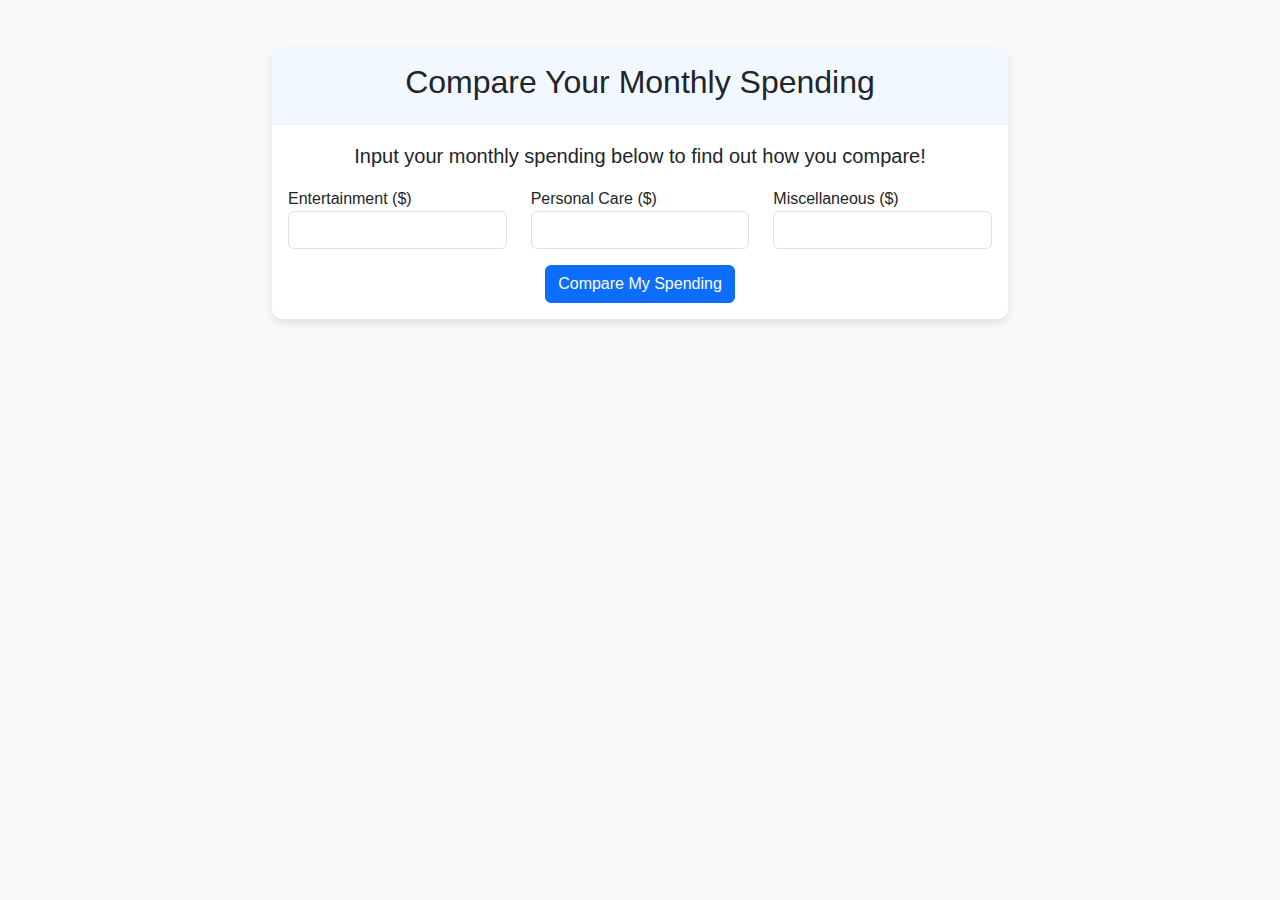
<file: pages/index/index.html>
<!DOCTYPE html>
<html lang="en">
    <head>
        <meta charset="UTF-8" />
        <meta name="viewport" content="width=device-width, initial-scale=1.0" />
        <title>Student Spending Comparison</title>
        <!-- Bootstrap CSS -->
        <link
            href="https://cdn.jsdelivr.net/npm/bootstrap@5.3.0-alpha1/dist/css/bootstrap.min.css"
            rel="stylesheet"
        />
        <!-- Custom CSS -->
        <link rel="stylesheet" href="../../css/styles.css" />
    </head>

    <body>
        <div class="container mt-5">
            <div class="row justify-content-center">
                <div class="col-md-8">
                    <div class="card">
                        <div class="card-header text-center">
                            <h2>Compare Your Monthly Spending</h2>
                        </div>
                        <div class="card-body">
                            <p class="text-center lead">
                                Input your monthly spending below to find out
                                how you compare!
                            </p>

                            <form id="spending-form">
                                <div class="row mb-3">
                                    <div class="col-md-4">
                                        <div class="form-group">
                                            <label for="entertainment"
                                                >Entertainment ($)</label
                                            >
                                            <input
                                                type="number"
                                                class="form-control"
                                                id="entertainment"
                                                min="0"
                                                step="1"
                                                required
                                            />
                                        </div>
                                    </div>
                                    <div class="col-md-4">
                                        <div class="form-group">
                                            <label for="personal-care"
                                                >Personal Care ($)</label
                                            >
                                            <input
                                                type="number"
                                                class="form-control"
                                                id="personal-care"
                                                min="0"
                                                step="1"
                                                required
                                            />
                                        </div>
                                    </div>
                                    <div class="col-md-4">
                                        <div class="form-group">
                                            <label for="miscellaneous"
                                                >Miscellaneous ($)</label
                                            >
                                            <input
                                                type="number"
                                                class="form-control"
                                                id="miscellaneous"
                                                min="0"
                                                step="1"
                                                required
                                            />
                                        </div>
                                    </div>
                                </div>
                                <div class="text-center">
                                    <button
                                        type="submit"
                                        class="btn btn-primary"
                                    >
                                        Compare My Spending
                                    </button>
                                </div>
                            </form>
                        </div>
                    </div>
                </div>
            </div>

            <div class="row mt-4 justify-content-center">
                <div class="col-md-10">
                    <div id="results" class="card d-none">
                        <div class="card-header">
                            <h3 class="text-center">
                                Your Monthly Spending Comparison
                            </h3>
                        </div>
                        <div class="card-body">
                            <div class="row">
                                <div class="col-md-12">
                                    <div id="visualization-container"></div>
                                </div>
                            </div>
                            <div class="row mt-3">
                                <div class="col-md-12">
                                    <div id="summary" class="text-center"></div>
                                </div>
                            </div>
                        </div>
                    </div>
                </div>
            </div>
        </div>

        <!-- Bootstrap JS Bundle with Popper -->
        <script src="https://cdn.jsdelivr.net/npm/bootstrap@5.3.0-alpha1/dist/js/bootstrap.bundle.min.js"></script>
        <!-- D3.js -->
        <script src="https://d3js.org/d3.v7.min.js"></script>
        <!-- Custom JS -->
        <script src="index.js"></script>
    </body>
</html>
</file>
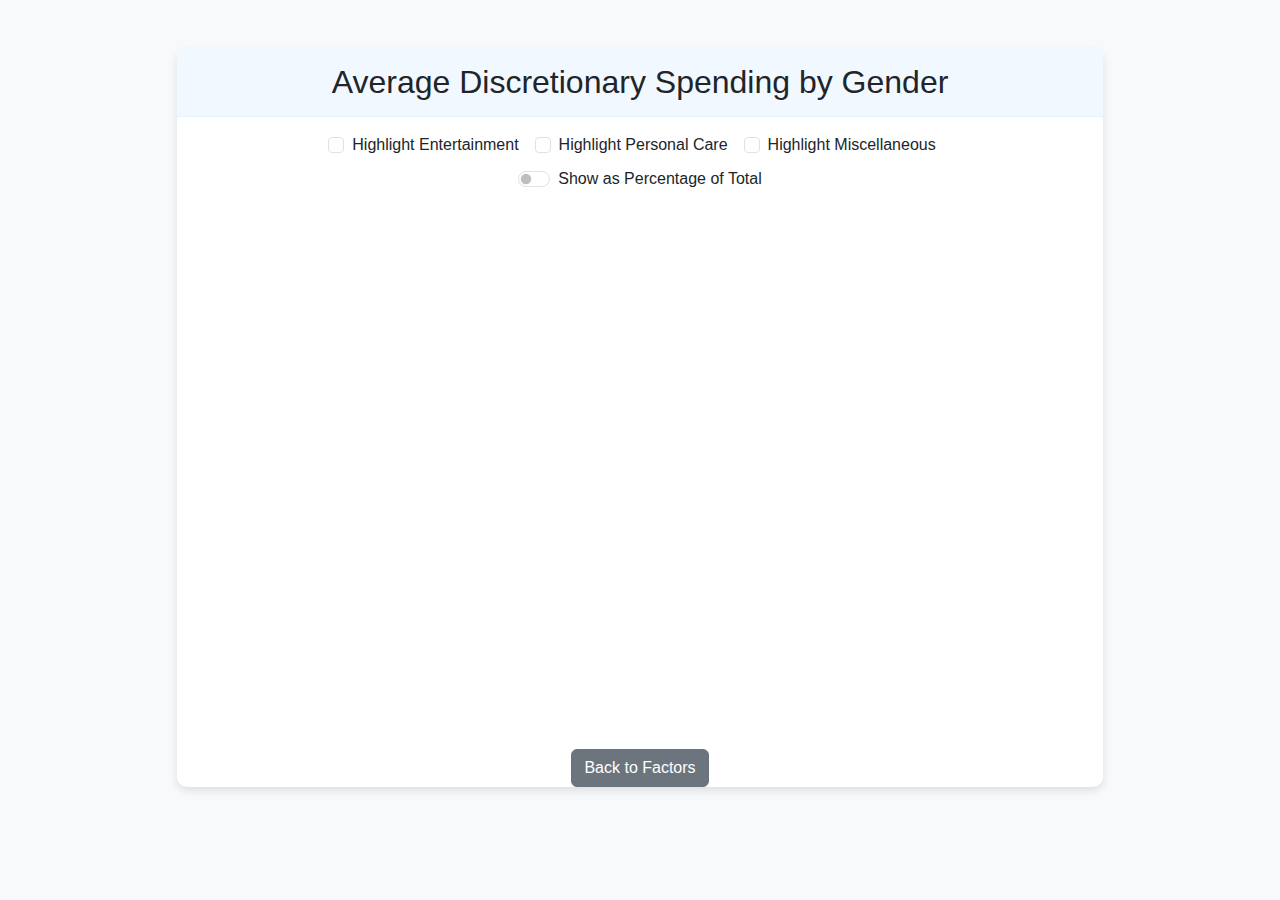
<file: pages/factor-gender/factor-gender.html>
<!DOCTYPE html>
<html lang="en">

<head>
    <meta charset="UTF-8" />
    <meta name="viewport" content="width=device-width, initial-scale=1.0" />
    <title>Student Spending by Gender</title>
    <link href="https://cdn.jsdelivr.net/npm/bootstrap@5.3.0-alpha1/dist/css/bootstrap.min.css" rel="stylesheet" />
    <link rel="stylesheet" href="https://cdn.jsdelivr.net/npm/bootstrap-icons@1.7.2/font/bootstrap-icons.css" />
    <link rel="stylesheet" href="../../css/styles.css" />
</head>

<body>
    <div class="container mt-5">
        <div class="row justify-content-center">
            <div class="col-md-10">
                <div class="card">
                    <div class="card-header">
                        <h2 class="text-center mb-0">
                            Average Discretionary Spending by Gender
                        </h2>
                    </div>
                    <div class="card-body">
                        <div class="row">
                            <div class="mb-3">
                                <div class="d-flex justify-content-center">
                                    <div class="form-check form-check-inline">
                                        <input class="form-check-input" type="checkbox" id="highlight-entertainment"
                                            value="entertainment">
                                        <label class="form-check-label" for="highlight-entertainment">Highlight
                                            Entertainment</label>
                                    </div>
                                    <div class="form-check form-check-inline">
                                        <input class="form-check-input" type="checkbox" id="highlight-personal_care"
                                            value="personal_care">
                                        <label class="form-check-label" for="highlight-personal_care">Highlight
                                            Personal Care</label>
                                    </div>
                                    <div class="form-check form-check-inline">
                                        <input class="form-check-input" type="checkbox" id="highlight-miscellaneous"
                                            value="miscellaneous">
                                        <label class="form-check-label" for="highlight-miscellaneous">Highlight
                                            Miscellaneous</label>
                                    </div>
                                </div>
                                <div class="mt-2 d-flex justify-content-center">
                                    <div class="form-check form-switch">
                                        <input class="form-check-input" type="checkbox" id="show-percentage"
                                            value="percentage">
                                        <label class="form-check-label" for="show-percentage">Show as Percentage of
                                            Total</label>
                                    </div>
                                </div>
                            </div>
                            <div id="visualization-container"></div>
                        </div>
                    </div>
                    <div class="row mt-4">
                        <div class="col-md-12 text-center">
                            <a href="../spending-factors/spending-factors.html" class="btn btn-secondary">Back to
                                Factors</a>
                        </div>
                    </div>
                </div>
            </div>
        </div>
    </div>
    </div>

    <!-- Bootstrap JS Bundle with Popper -->
    <script src="https://cdn.jsdelivr.net/npm/bootstrap@5.3.0-alpha1/dist/js/bootstrap.bundle.min.js"></script>
    <!-- D3.js -->
    <script src="https://d3js.org/d3.v7.min.js"></script>
    <!-- Custom JS -->
    <script src="../../visualizations/BaseVisualization.js"></script>
    <script src="../../visualizations/GenderVisualization.js"></script>
    <script src="factor-gender.js"></script>
</body>

</html>
</file>
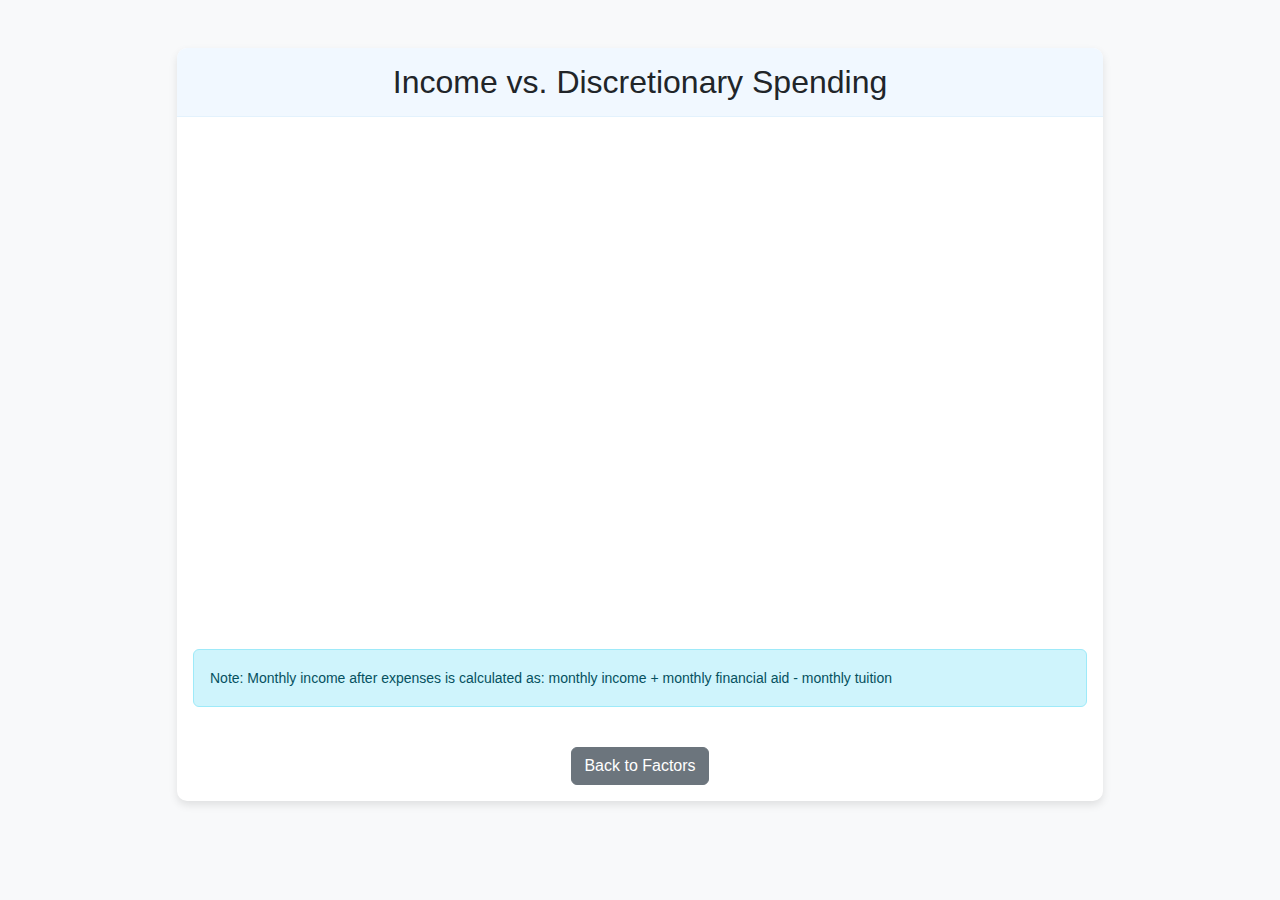
<file: pages/factor-income/factor-income.html>
<!DOCTYPE html>
<html lang="en">
    <head>
        <meta charset="UTF-8" />
        <meta name="viewport" content="width=device-width, initial-scale=1.0" />
        <title>Student Spending by Income</title>
        <link
            href="https://cdn.jsdelivr.net/npm/bootstrap@5.3.0-alpha1/dist/css/bootstrap.min.css"
            rel="stylesheet"
        />
        <link
            rel="stylesheet"
            href="https://cdn.jsdelivr.net/npm/bootstrap-icons@1.7.2/font/bootstrap-icons.css"
        />
        <link rel="stylesheet" href="../../css/styles.css" />
    </head>

    <body>
        <div class="container mt-5">
            <div class="row justify-content-center">
                <div class="col-md-10">
                    <div class="card">
                        <div class="card-header">
                            <h2 class="text-center mb-0">
                                Income vs. Discretionary Spending
                            </h2>
                        </div>
                        <div class="card-body">
                            <div class="row">
                                <div class="col-md-12">
                                    <div id="visualization-container"></div>
                                    <div class="alert alert-info mt-3">
                                        <small
                                            ><i class="fas fa-info-circle"></i>
                                            Note: Monthly income after expenses
                                            is calculated as: monthly income +
                                            monthly financial aid - monthly
                                            tuition</small
                                        >
                                    </div>
                                </div>
                            </div>
                            <div class="row mt-4">
                                <div class="col-md-12 text-center">
                                    <a
                                        href="../spending-factors/spending-factors.html"
                                        class="btn btn-secondary"
                                        >Back to Factors</a
                                    >
                                </div>
                            </div>
                        </div>
                    </div>
                </div>
            </div>
        </div>

        <!-- Bootstrap JS Bundle with Popper -->
        <script src="https://cdn.jsdelivr.net/npm/bootstrap@5.3.0-alpha1/dist/js/bootstrap.bundle.min.js"></script>
        <!-- D3.js -->
        <script src="https://d3js.org/d3.v7.min.js"></script>
        <!-- Custom JS -->
        <script src="../../visualizations/BaseVisualization.js"></script>
        <script src="../../visualizations/IncomeVisualization.js"></script>
        <script src="factor-income.js"></script>
    </body>
</html>
</file>
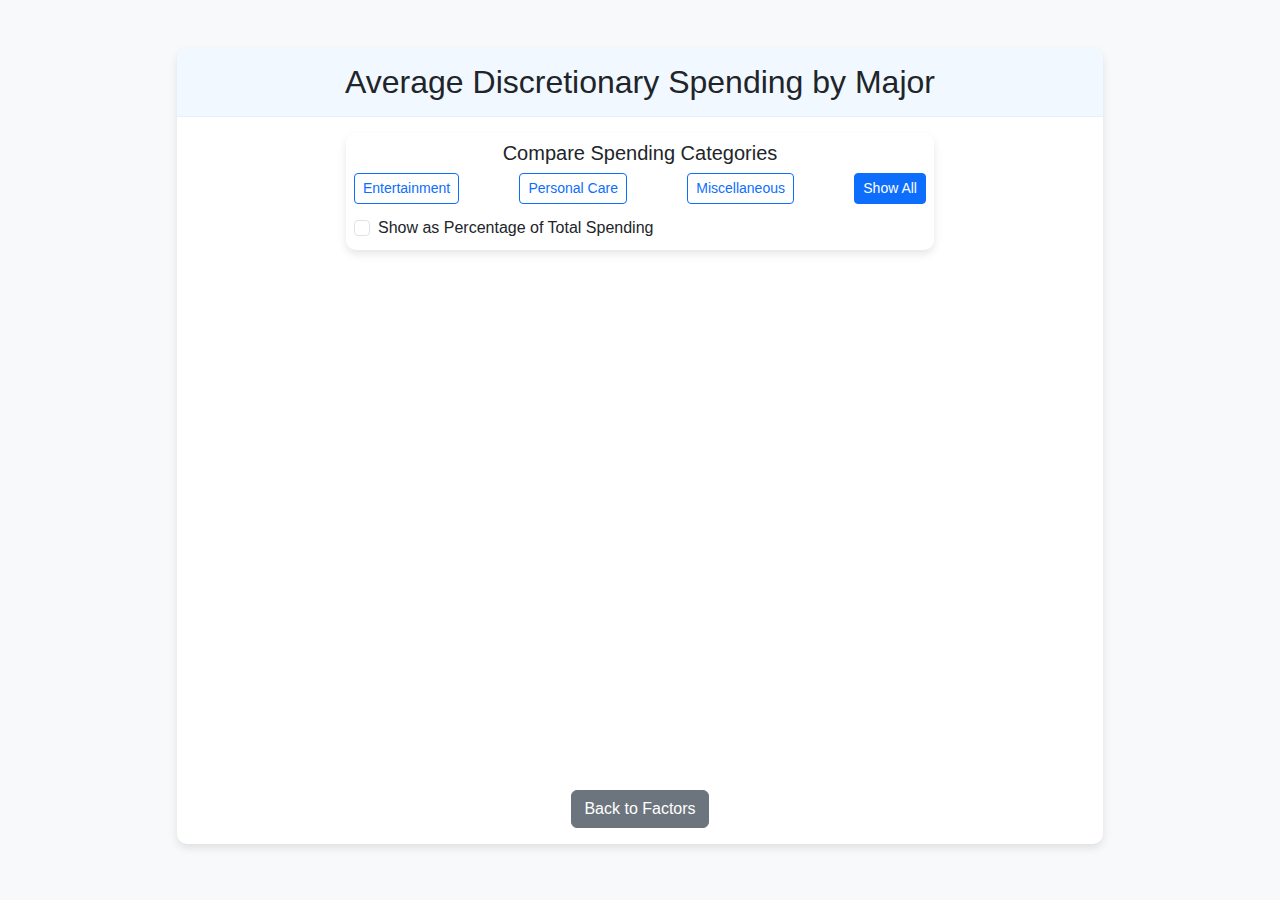
<file: pages/factor-major/factor-major.html>
<!DOCTYPE html>
<html lang="en">

<head>
    <meta charset="UTF-8" />
    <meta name="viewport" content="width=device-width, initial-scale=1.0" />
    <title>Student Spending by Major</title>
    <link href="https://cdn.jsdelivr.net/npm/bootstrap@5.3.0-alpha1/dist/css/bootstrap.min.css" rel="stylesheet" />
    <link rel="stylesheet" href="https://cdn.jsdelivr.net/npm/bootstrap-icons@1.7.2/font/bootstrap-icons.css" />
    <link rel="stylesheet" href="../../css/styles.css" />
</head>

<body>
    <div class="container mt-5">
        <div class="row justify-content-center">
            <div class="col-md-10">
                <div class="card">
                    <div class="card-header">
                        <h2 class="text-center mb-0">
                            Average Discretionary Spending by Major
                        </h2>
                    </div>
                    <div class="card-body">
                        <div class="row mb-3">
                            <div class="col-md-8 offset-md-2">
                                <div class="card">
                                    <div class="card-body p-2">
                                        <h5 class="text-center mb-2">Compare Spending Categories</h5>
                                        <div class="d-flex justify-content-between flex-wrap">
                                            <button class="btn btn-sm btn-outline-primary mb-1"
                                                data-category="entertainment">Entertainment</button>
                                            <button class="btn btn-sm btn-outline-primary mb-1"
                                                data-category="personal_care">Personal Care</button>
                                            <button class="btn btn-sm btn-outline-primary mb-1"
                                                data-category="miscellaneous">Miscellaneous</button>
                                            <button class="btn btn-sm btn-primary mb-1" data-category="all">Show
                                                All</button>
                                        </div>
                                        <div class="form-check mt-2">
                                            <input class="form-check-input" type="checkbox" id="normalize-data">
                                            <label class="form-check-label" for="normalize-data">
                                                Show as Percentage of Total Spending
                                            </label>
                                        </div>
                                    </div>
                                </div>
                            </div>
                        </div>
                        <div class="row">
                            <div class="col-md-12">
                                <div id="visualization-container"></div>
                            </div>
                        </div>
                        <div class="row mt-4">
                            <div class="col-md-12 text-center">
                                <a href="../spending-factors/spending-factors.html" class="btn btn-secondary">Back to
                                    Factors</a>
                            </div>
                        </div>
                    </div>
                </div>
            </div>
        </div>
    </div>

    <!-- Bootstrap JS Bundle with Popper -->
    <script src="https://cdn.jsdelivr.net/npm/bootstrap@5.3.0-alpha1/dist/js/bootstrap.bundle.min.js"></script>
    <!-- D3.js -->
    <script src="https://d3js.org/d3.v7.min.js"></script>
    <!-- Custom JS -->
    <script src="../../visualizations/BaseVisualization.js"></script>
    <script src="../../visualizations/MajorVisualization.js"></script>
    <script src="factor-major.js"></script>
</body>

</html>
</file>
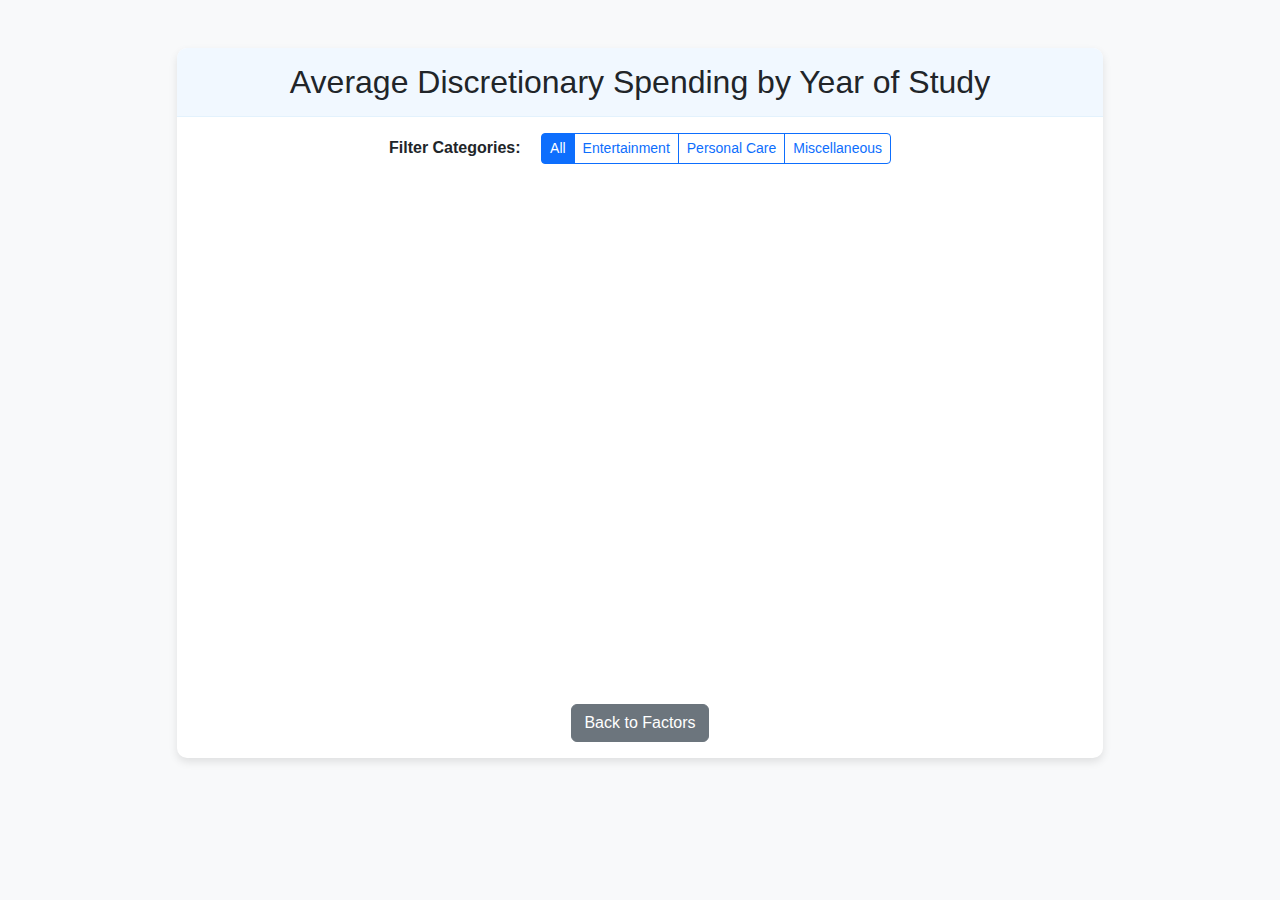
<file: pages/factor-year-of-study/factor-year-of-study.html>
<!DOCTYPE html>
<html lang="en">

<head>
    <meta charset="UTF-8" />
    <meta name="viewport" content="width=device-width, initial-scale=1.0" />
    <title>Student Spending by Year of Study</title>
    <link href="https://cdn.jsdelivr.net/npm/bootstrap@5.3.0-alpha1/dist/css/bootstrap.min.css" rel="stylesheet" />
    <link rel="stylesheet" href="https://cdn.jsdelivr.net/npm/bootstrap-icons@1.7.2/font/bootstrap-icons.css" />
    <link rel="stylesheet" href="../../css/styles.css" />
</head>

<body>
    <div class="container mt-5">
        <div class="row justify-content-center">
            <div class="col-md-10">
                <div class="card">
                    <div class="card-header">
                        <h2 class="text-center mb-0">
                            Average Discretionary Spending by Year of Study
                        </h2>
                    </div>
                    <div class="card-body">
                        <div class="row">
                            <div class="col-md-12">
                                <div class="mb-3">
                                    <div class="category-filter text-center">
                                        <div class="d-inline-block me-3">
                                            <span class="fw-bold">Filter Categories:</span>
                                        </div>
                                        <div class="btn-group" role="group" id="category-buttons">
                                            <button type="button" class="btn btn-sm btn-outline-primary active"
                                                data-category="all">All</button>
                                            <button type="button" class="btn btn-sm btn-outline-primary"
                                                data-category="entertainment">Entertainment</button>
                                            <button type="button" class="btn btn-sm btn-outline-primary"
                                                data-category="personal_care">Personal Care</button>
                                            <button type="button" class="btn btn-sm btn-outline-primary"
                                                data-category="miscellaneous">Miscellaneous</button>
                                        </div>
                                    </div>
                                </div>
                                <div id="visualization-container"></div>
                            </div>
                        </div>
                        <div class="row mt-4">
                            <div class="col-md-12 text-center">
                                <a href="../spending-factors/spending-factors.html" class="btn btn-secondary">Back to
                                    Factors</a>
                            </div>
                        </div>
                    </div>
                </div>
            </div>
        </div>
    </div>

    <!-- Bootstrap JS Bundle with Popper -->
    <script src="https://cdn.jsdelivr.net/npm/bootstrap@5.3.0-alpha1/dist/js/bootstrap.bundle.min.js"></script>
    <!-- D3.js -->
    <script src="https://d3js.org/d3.v7.min.js"></script>
    <!-- Custom JS -->
    <script src="../../visualizations/BaseVisualization.js"></script>
    <script src="../../visualizations/YearOfStudyVisualization.js"></script>
    <script src="factor-year-of-study.js"></script>
</body>

</html>
</file>
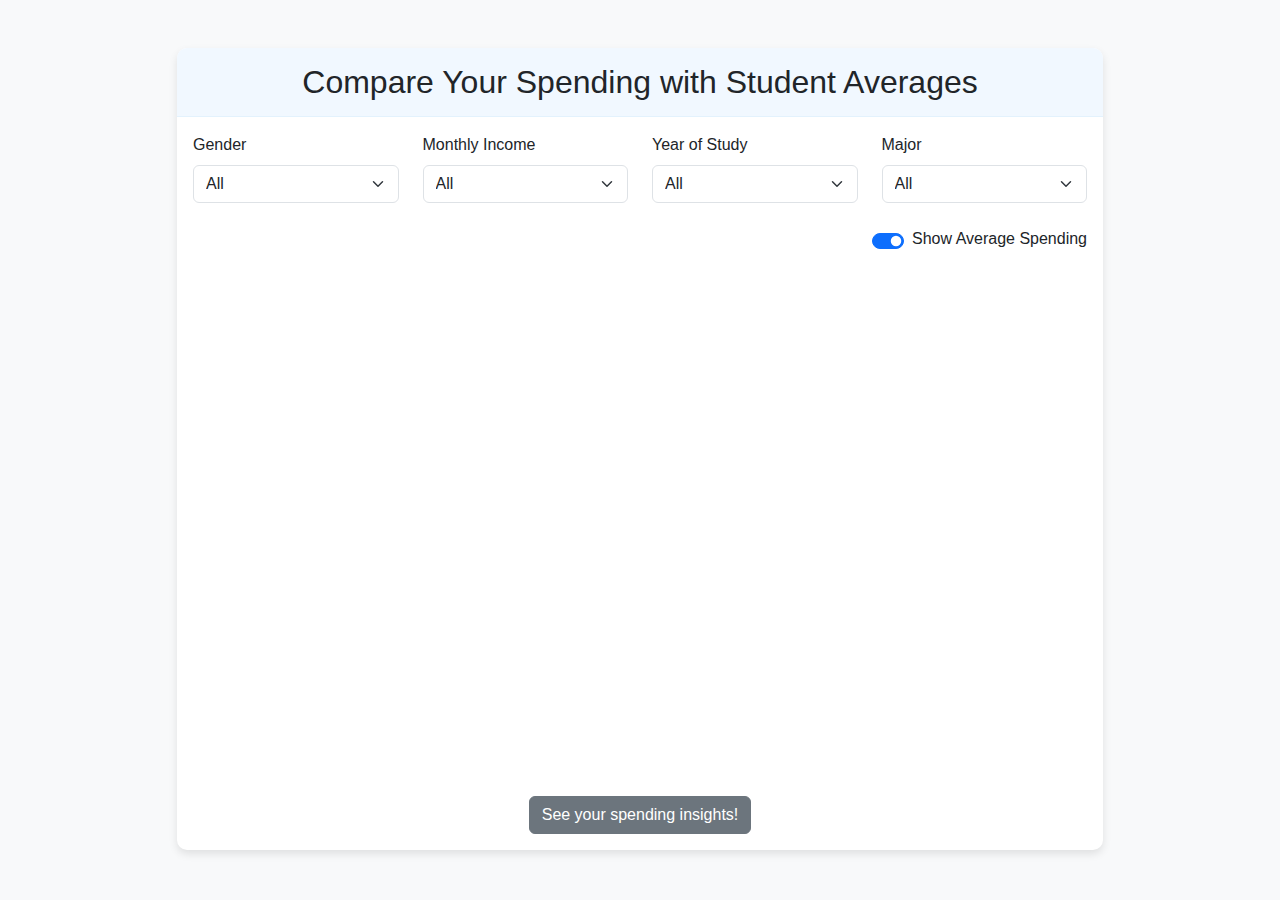
<file: pages/radar/radar.html>
<!DOCTYPE html>
<html lang="en">
  <head>
    <meta charset="UTF-8" />
    <meta name="viewport" content="width=device-width, initial-scale=1.0" />
    <title>Compare Your Spending Categories</title>
    <link
      href="https://cdn.jsdelivr.net/npm/bootstrap@5.3.0-alpha1/dist/css/bootstrap.min.css"
      rel="stylesheet"
    />
    <link
      rel="stylesheet"
      href="https://cdn.jsdelivr.net/npm/bootstrap-icons@1.7.2/font/bootstrap-icons.css"
    />
    <link rel="stylesheet" href="../../css/styles.css" />
  </head>

  <body>
    <div class="container mt-5">
      <div class="row justify-content-center">
        <div class="col-md-10">
          <div class="card">
            <div class="card-header">
              <h2 class="text-center mb-0">
                Compare Your Spending with Student Averages
              </h2>
            </div>
            <div class="card-body">
              <div class="row mb-4">
                <div class="col-md-3">
                  <label for="genderFilter" class="form-label">Gender</label>
                  <select class="form-select" id="genderFilter">
                    <option value="all">All</option>
                    <option value="Male">Male</option>
                    <option value="Female">Female</option>
                    <option value="Non-binary">Non-binary</option>
                  </select>
                </div>
                <div class="col-md-3">
                  <label for="incomeFilter" class="form-label"
                    >Monthly Income</label
                  >
                  <select class="form-select" id="incomeFilter">
                    <option value="all">All</option>
                    <option value="0-75">$0-75</option>
                    <option value="75-150">$75-150</option>
                    <option value="150+">$150+</option>
                  </select>
                </div>
                <div class="col-md-3">
                  <label for="yearFilter" class="form-label"
                    >Year of Study</label
                  >
                  <select class="form-select" id="yearFilter">
                    <option value="all">All</option>
                    <option value="Freshman">Freshman</option>
                    <option value="Sophomore">Sophomore</option>
                    <option value="Junior">Junior</option>
                    <option value="Senior">Senior</option>
                  </select>
                </div>
                <div class="col-md-3">
                  <label for="majorFilter" class="form-label">Major</label>
                  <select class="form-select" id="majorFilter">
                    <option value="all">All</option>
                    <option value="Engineering">Engineering</option>
                    <option value="Computer Science">Computer Science</option>
                    <option value="Biology">Biology</option>
                    <option value="Economics">Economics</option>
                    <option value="Psychology">Psychology</option>
                  </select>
                </div>
              </div>
              <div class="row mb-3">
                <div class="col-12 text-end">
                  <div
                    class="form-check form-switch d-inline-flex align-items-center"
                  >
                    <input
                      class="form-check-input me-2"
                      type="checkbox"
                      id="showAverageToggle"
                      checked
                    />
                    <label class="form-check-label" for="showAverageToggle"
                      >Show Average Spending</label
                    >
                  </div>
                </div>
              </div>
              <div class="row">
                <div class="col-md-12">
                  <div id="visualization-container"></div>
                </div>
              </div>
              <div class="row mt-4">
                <div class="col-md-12 text-center">
                  <a href="../summary/summary.html" class="btn btn-secondary"
                    >See your spending insights!</a
                  >
                </div>
              </div>
            </div>
          </div>
        </div>
      </div>
    </div>

    <!-- Bootstrap JS Bundle with Popper -->
    <script src="https://cdn.jsdelivr.net/npm/bootstrap@5.3.0-alpha1/dist/js/bootstrap.bundle.min.js"></script>
    <!-- D3.js -->
    <script src="https://d3js.org/d3.v7.min.js"></script>
    <!-- Custom JS -->
    <script src="../../visualizations/BaseVisualization.js"></script>
    <script src="../../visualizations/RadarVisualization.js"></script>
    <script src="radar.js"></script>
  </body>
</html>
</file>
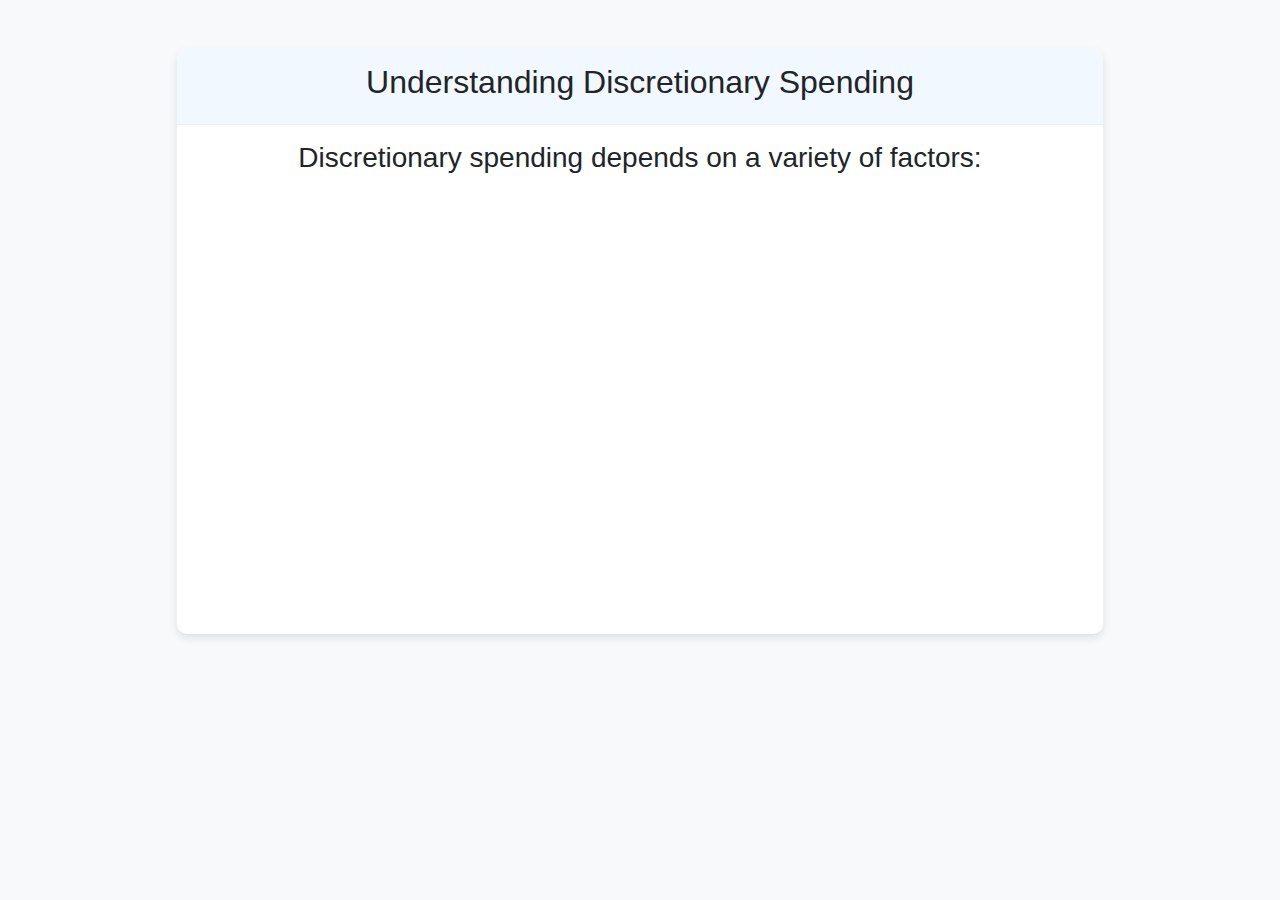
<file: pages/spending-factors/spending-factors.html>
<!DOCTYPE html>
<html lang="en">
  <head>
    <meta charset="UTF-8" />
    <meta name="viewport" content="width=device-width, initial-scale=1.0" />
    <title>Factors Affecting Discretionary Spending</title>
    <!-- Bootstrap CSS -->
    <link
      href="https://cdn.jsdelivr.net/npm/bootstrap@5.3.0-alpha1/dist/css/bootstrap.min.css"
      rel="stylesheet"
    />
    <!-- Bootstrap Icons -->
    <link
      rel="stylesheet"
      href="https://cdn.jsdelivr.net/npm/bootstrap-icons@1.11.1/font/bootstrap-icons.css"
    />
    <!-- Custom CSS -->
    <link rel="stylesheet" href="../../css/styles.css" />
    <style>
      .fade-in {
        opacity: 0;
        transition: opacity 1s ease-in-out;
      }

      .fade-in.visible {
        opacity: 1;
      }

      .factors-container {
        min-height: 300px;
      }

      .continue-text {
        margin-top: 40px;
      }

      .card.visited {
        background-color: #f8f9ff;
        border: 1px solid #e3f2fd;
        box-shadow: 0 0 8px rgba(0, 123, 255, 0.2);
      }

      .card {
        position: relative;
        transition: all 0.3s ease;
      }

      .card:hover {
        transform: translateY(-5px);
        box-shadow: 0 6px 12px rgba(0, 0, 0, 0.15);
      }
    </style>
  </head>
  <body>
    <div class="container mt-5">
      <div class="row justify-content-center">
        <div class="col-md-10">
          <div class="card">
            <div class="card-header text-center">
              <h2>Understanding Discretionary Spending</h2>
            </div>
            <div class="card-body">
              <div class="row">
                <div class="col-md-12 text-center">
                  <h3 class="mb-4">
                    Discretionary spending depends on a variety of factors:
                  </h3>

                  <div class="factors-container">
                    <div class="row row-cols-1 row-cols-md-2 g-4">
                      <div class="col">
                        <div class="fade-in" id="factor1">
                          <a
                            href="../factor-income/factor-income.html"
                            class="text-decoration-none"
                          >
                            <div class="card h-100 text-center p-3">
                              <i class="bi bi-cash-stack fs-1 mb-2"></i>
                              <h5>Income</h5>
                            </div>
                          </a>
                        </div>
                      </div>
                      <div class="col">
                        <div class="fade-in" id="factor2">
                          <a
                            href="../factor-year-of-study/factor-year-of-study.html"
                            class="text-decoration-none"
                          >
                            <div class="card h-100 text-center p-3">
                              <i class="bi bi-mortarboard fs-1 mb-2"></i>
                              <h5>Year of Study</h5>
                            </div>
                          </a>
                        </div>
                      </div>
                      <div class="col">
                        <div class="fade-in" id="factor3">
                          <a
                            href="../factor-gender/factor-gender.html"
                            class="text-decoration-none"
                          >
                            <div class="card h-100 text-center p-3">
                              <i class="bi bi-gender-ambiguous fs-1 mb-2"></i>
                              <h5>Gender</h5>
                            </div>
                          </a>
                        </div>
                      </div>
                      <div class="col">
                        <div class="fade-in" id="factor4">
                          <a
                            href="../factor-major/factor-major.html"
                            class="text-decoration-none"
                          >
                            <div class="card h-100 text-center p-3">
                              <i class="bi bi-book fs-1 mb-2"></i>
                              <h5>Major</h5>
                            </div>
                          </a>
                        </div>
                      </div>
                    </div>
                  </div>

                  <div class="continue-text fade-in" id="continue">
                    <h4>
                      Click on a factor above to see how it affects
                      discretionary spending
                    </h4>
                    <a href="../radar/radar.html" class="btn btn-primary mt-3"
                      >Skip to Your Spending</a
                    >
                  </div>
                </div>
              </div>
            </div>
          </div>
        </div>
      </div>
    </div>

    <!-- Bootstrap JS Bundle with Popper -->
    <script src="https://cdn.jsdelivr.net/npm/bootstrap@5.3.0-alpha1/dist/js/bootstrap.bundle.min.js"></script>
    <!-- Custom JS -->
    <script src="spending-factors.js"></script>
  </body>
</html>
</file>
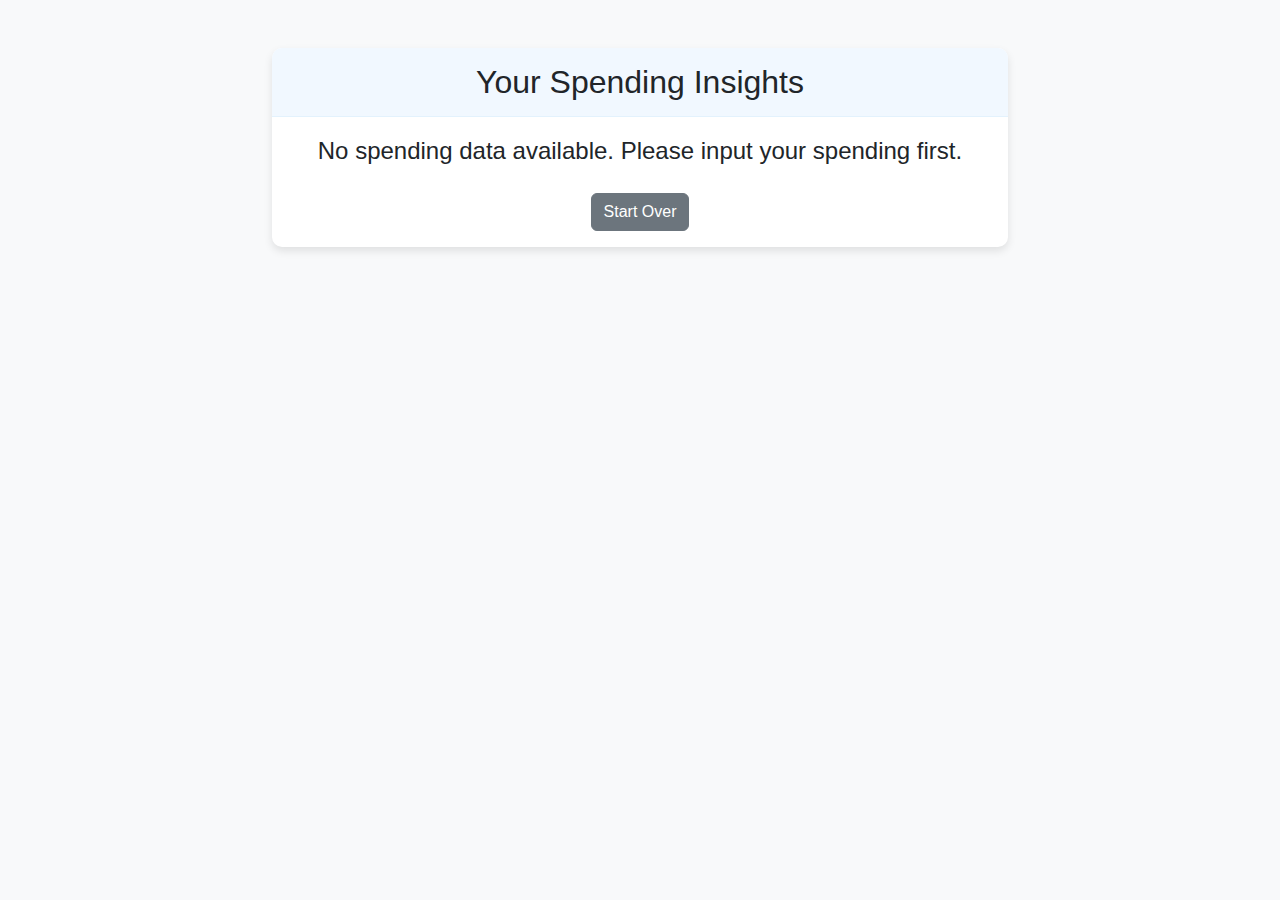
<file: pages/summary/summary.html>
<!DOCTYPE html>
<html lang="en">
  <head>
    <meta charset="UTF-8" />
    <meta name="viewport" content="width=device-width, initial-scale=1.0" />
    <title>Your Spending Summary</title>
    <link
      href="https://cdn.jsdelivr.net/npm/bootstrap@5.3.0-alpha1/dist/css/bootstrap.min.css"
      rel="stylesheet"
    />
    <link rel="stylesheet" href="../../css/styles.css" />
  </head>
  <body>
    <div class="container mt-5">
      <div class="row justify-content-center">
        <div class="col-md-8">
          <div class="card">
            <div class="card-header">
              <h2 class="text-center mb-0">Your Spending Insights</h2>
            </div>
            <div class="card-body">
              <div id="summary-message" class="text-center fs-4 mb-4">
                <!-- Message will be inserted here by JavaScript -->
              </div>
              <div class="text-center">
                <a href="../index/index.html" class="btn btn-secondary"
                  >Start Over</a
                >
              </div>
            </div>
          </div>
        </div>
      </div>
    </div>

    <!-- D3.js -->
    <script src="https://d3js.org/d3.v7.min.js"></script>
    <!-- Custom JS -->
    <script src="summary.js"></script>
  </body>
</html>
</file>
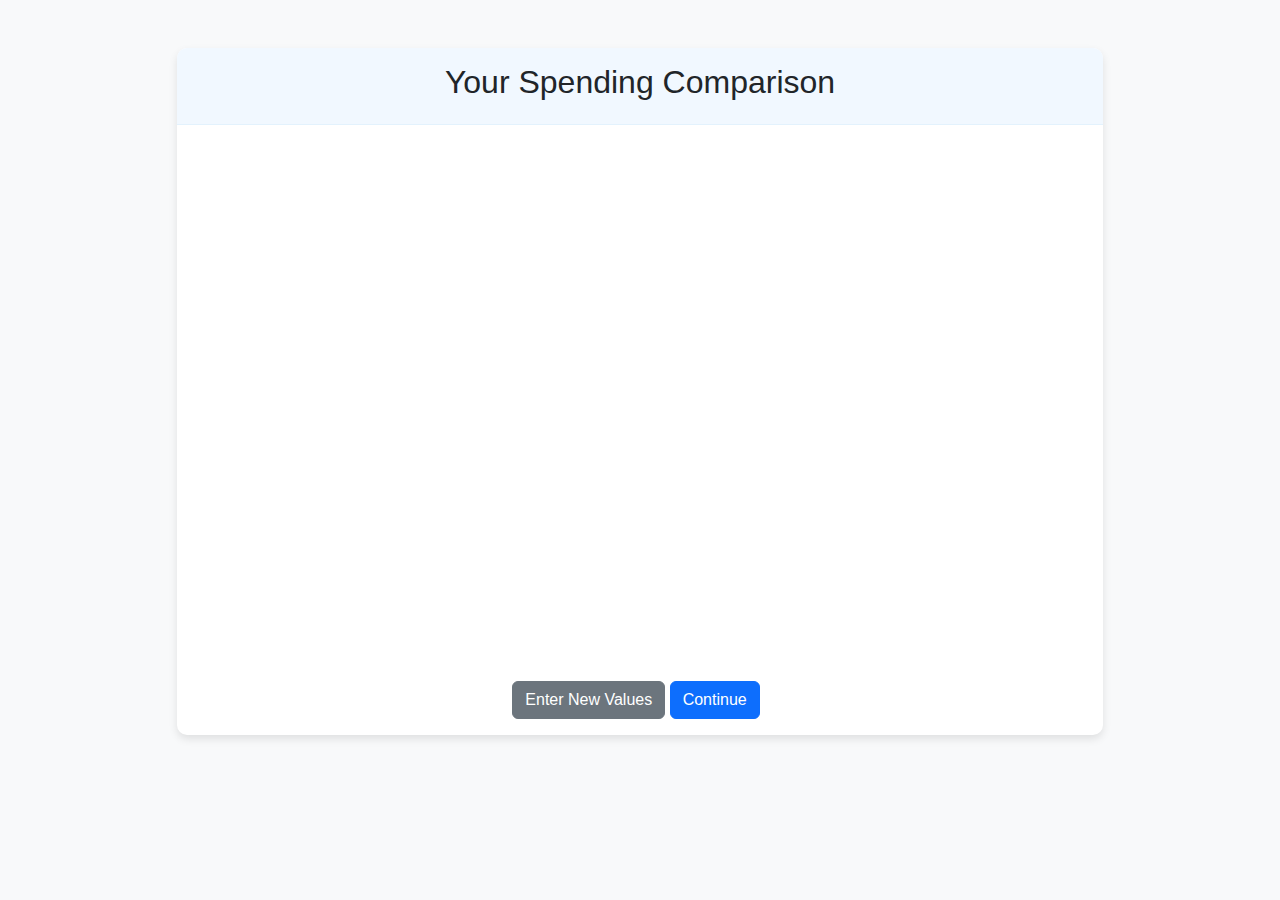
<file: pages/your-discretionary-spending/your-discretionary-spending.html>
<!DOCTYPE html>
<html lang="en">
    <head>
        <meta charset="UTF-8" />
        <meta name="viewport" content="width=device-width, initial-scale=1.0" />
        <title>Your Discretionary Spending</title>
        <!-- Bootstrap CSS -->
        <link
            href="https://cdn.jsdelivr.net/npm/bootstrap@5.3.0-alpha1/dist/css/bootstrap.min.css"
            rel="stylesheet"
        />
        <!-- Custom CSS -->
        <link rel="stylesheet" href="../../css/styles.css" />
        <style>
            .fade-in {
                opacity: 0;
                transition: opacity 0.8s ease-in-out;
            }

            .fade-in.visible {
                opacity: 1;
            }

            .slide-in {
                transform: translateY(20px);
                opacity: 0;
                transition: all 0.8s ease-out;
            }

            .slide-in.visible {
                transform: translateY(0);
                opacity: 1;
            }
        </style>
    </head>
    <body>
        <div class="container mt-5">
            <div class="row justify-content-center">
                <div class="col-md-10">
                    <div class="card">
                        <div class="card-header text-center">
                            <h2>Your Spending Comparison</h2>
                        </div>
                        <div class="card-body">
                            <div class="row">
                                <div class="col-md-12">
                                    <div id="visualization-container"></div>
                                </div>
                            </div>
                            <div class="row mt-3">
                                <div class="col-md-12">
                                    <div
                                        id="legend-container"
                                        class="text-center"
                                    ></div>
                                    <div id="summary" class="text-center"></div>
                                </div>
                            </div>
                            <div class="row mt-4">
                                <div class="col-md-12 text-center">
                                    <a
                                        href="../index/index.html"
                                        class="btn btn-secondary"
                                        >Enter New Values</a
                                    >
                                    <a
                                        href="../spending-factors/spending-factors.html"
                                        class="btn btn-primary me-2"
                                        >Continue</a
                                    >
                                </div>
                            </div>
                        </div>
                    </div>
                </div>
            </div>
        </div>

        <!-- Bootstrap JS Bundle with Popper -->
        <script src="https://cdn.jsdelivr.net/npm/bootstrap@5.3.0-alpha1/dist/js/bootstrap.bundle.min.js"></script>
        <!-- D3.js -->
        <script src="https://d3js.org/d3.v7.min.js"></script>
        <!-- Custom JS -->
        <script src="../../visualizations/BoxPlotVisualization.js"></script>
        <script src="your-discretionary-spending.js"></script>
    </body>
</html>
</file>
<file: css/styles.css>
body {
    background-color: #f8f9fa;
    font-family: "Segoe UI", Tahoma, Geneva, Verdana, sans-serif;
}

.card {
    box-shadow: 0 4px 8px rgba(0, 0, 0, 0.1);
    border-radius: 10px;
    border: none;
}

.card-header {
    background-color: #f1f8ff;
    border-bottom: 1px solid #e3f2fd;
    border-radius: 10px 10px 0 0 !important;
    padding: 15px;
}

.form-control:focus {
    border-color: #80bdff;
    box-shadow: 0 0 0 0.2rem rgba(0, 123, 255, 0.25);
}

#visualization-container {
    width: 100%;
    height: 500px;
    margin: 0 auto;
}

.box {
    fill: #69b3a2;
    opacity: 0.7;
}

.box-line {
    stroke: #000;
    stroke-width: 2px;
}

.median-line {
    stroke: #000000;
    stroke-width: 2px;
}

.whisker {
    stroke: #000;
    stroke-width: 1px;
}

.your-spending {
    fill: #ff7f0e;
    stroke: #ff6600;
    stroke-width: 2px;
}

.axis text {
    font-size: 12px;
}

.axis-label {
    font-size: 14px;
    font-weight: bold;
}

.legend-item {
    font-size: 12px;
}
</file>
